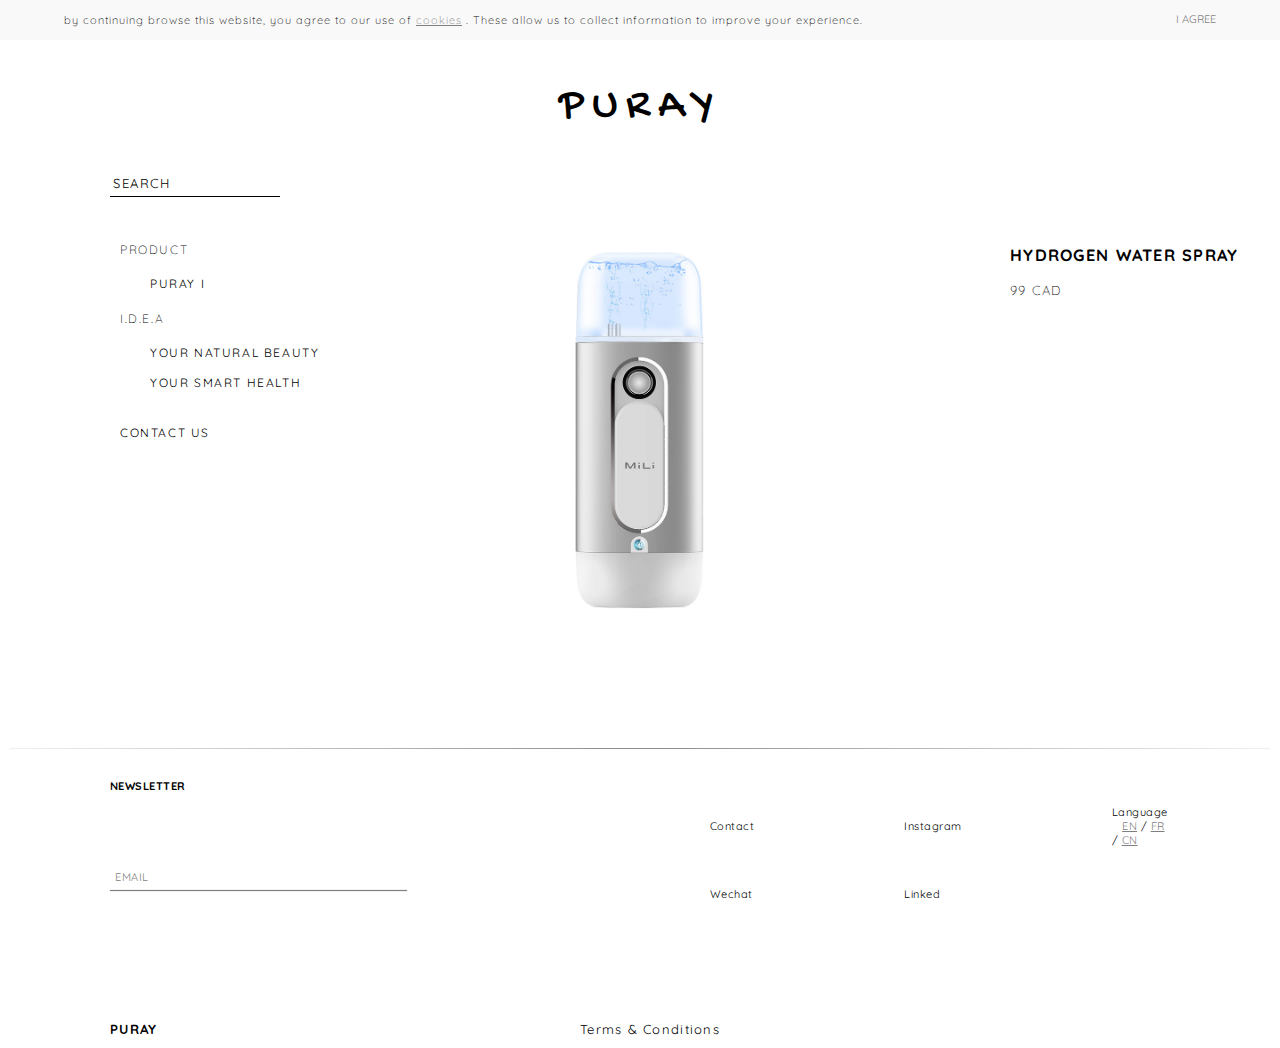
<file: index.html>
<!DOCTYPE html>
<html>
<head>
  <title>PURAY - Your Natural Beauty</title>
<meta name="viewport" content="width=device-width, initial-scale=1">
<link rel="stylesheet" href="static/css/main.css">
<link href="https://fonts.googleapis.com/css?family=Gochi+Hand" rel="stylesheet">
<link href="https://fonts.googleapis.com/css?family=Playfair+Display" rel="stylesheet">
<link href="https://fonts.googleapis.com/css?family=Quicksand" rel="stylesheet">
<link rel="icon" type="image/png" href="static/image/icon.PNG">
</head>
<body onload="loadCookieEnabled();">
  <div id="bigBanner" >
    <div class="cookieBanner"  id="cookieBanner">
    <h3>by continuing browse this website, you agree to our use of <a href="#" style="color:grey;   text-decoration: underline;">cookies</a> . These allow us to collect information to improve your experience.</h3>
    <a  id="cookieAgreement" href="#" onclick="cookieAgree();">I AGREE</a>
    </div>

    <div class="header" id="myHeader" style="z-index: -1;">
      <a href="index.html">PURAY</a>
    </div>
  </div>


<div class="content">
    <div class="leftMenu" id="leftMenu" style="z-index:1; margin-top:30px;">
  <input type="text" name="" value="" placeholder="SEARCH" id="search">
  <div class="productList menuTitle" >
    <h3>PRODUCT</h3>
  <a href="#" style="margin-left: 30px; ">PURAY I</a>
  </div>
  <div class="introduction menuTitle">
    <h3> I.D.E.A</h3>
    <a href="#">YOUR NATURAL BEAUTY</a>
    <a href="#">YOUR SMART HEALTH</a>
  </div>

  <div class="contactUs menuTitle">
  <a href="contact.html" style="margin-left:0px;">CONTACT US</a>
  </div>
    </div>


<div class="centerContent">
  <img src="static/image/PURAYI.JPG" alt="" id="productImg" >
</div>


<div class="rightContent">
<h3 id="productName"> HYDROGEN WATER SPRAY</h3>
<h3 id="price">99 CAD</h3>
</div>

<div class="bottomContent" style="margin-left: 100px;" id="bottomContent">
  <hr class="divisionLine">
  <div class="emailSubContent">
    <div class="leftBottom">
      <h4>NEWSLETTER</h4>
      <form class="" action="index.html" method="post" name="emailSubscription">
        <div class="emailSubscription" id="emailSubscription">
          <input type="text" name="" value="" id="emailSub" >
          <label id="emailLabel">EMAIL</label>
          <h5 id="notValidEmail">Please enter a valid email address.</h5>
          <div class="emailFormOther">
          <div class="checkbox">
        <input type="checkbox" id="checkbox_1">
        <label for="checkbox_1">I have read, understood and agree to the  <a href="#">Privacy Policy</a> and the  <br> <a href="#">Terms of Use</a></label>
            </div>
        <div class="submitForm">
               <input type="submit" name="" value="REGISTER" id="submitEmail" disabled>
               <label for="submitEmail" id="submitEmailLabel">REGISTER</label>
        </div>
          </div>
        </div>
      </form>
    </div>
    <div class="rightBottom">
      <table style="border-spacing: 50px 0; ">
        <tr>
          <td><a href="contact.html">Contact</a></td>
          <td><a href="#">Instagram</a></td>
          <td>Language &nbsp;&nbsp;
<div class="languageSelector">
  <a href="#">EN</a> / <a href="#">FR</a> / <a href="#">CN</a>
</div>
</td>
        </tr>
        <tr>
          <td><a href="wechat.html">Wechat</a></td>
          <td><a href="#">Linked</a></td>
        </tr>
      </table>
    </div>

  </div>

  <div class="footerContent">
    <h5 id="purayLogoFooter">PURAY</h5>
    <li style="text-align: center; list-style: none; margin-top:-42px; margin-left:-80px;">
  <a id="terms" href="#">Terms & Conditions</a>
</li>
  </div>

</div>
</div>
<script type="text/javascript" src="static/js/jquery.js"></script>
<script type="text/javascript" src="static/js/utility.js"></script>
<script type="text/javascript" src="static/js/cookieHandler.js"></script>
</body>
</html>
</file>
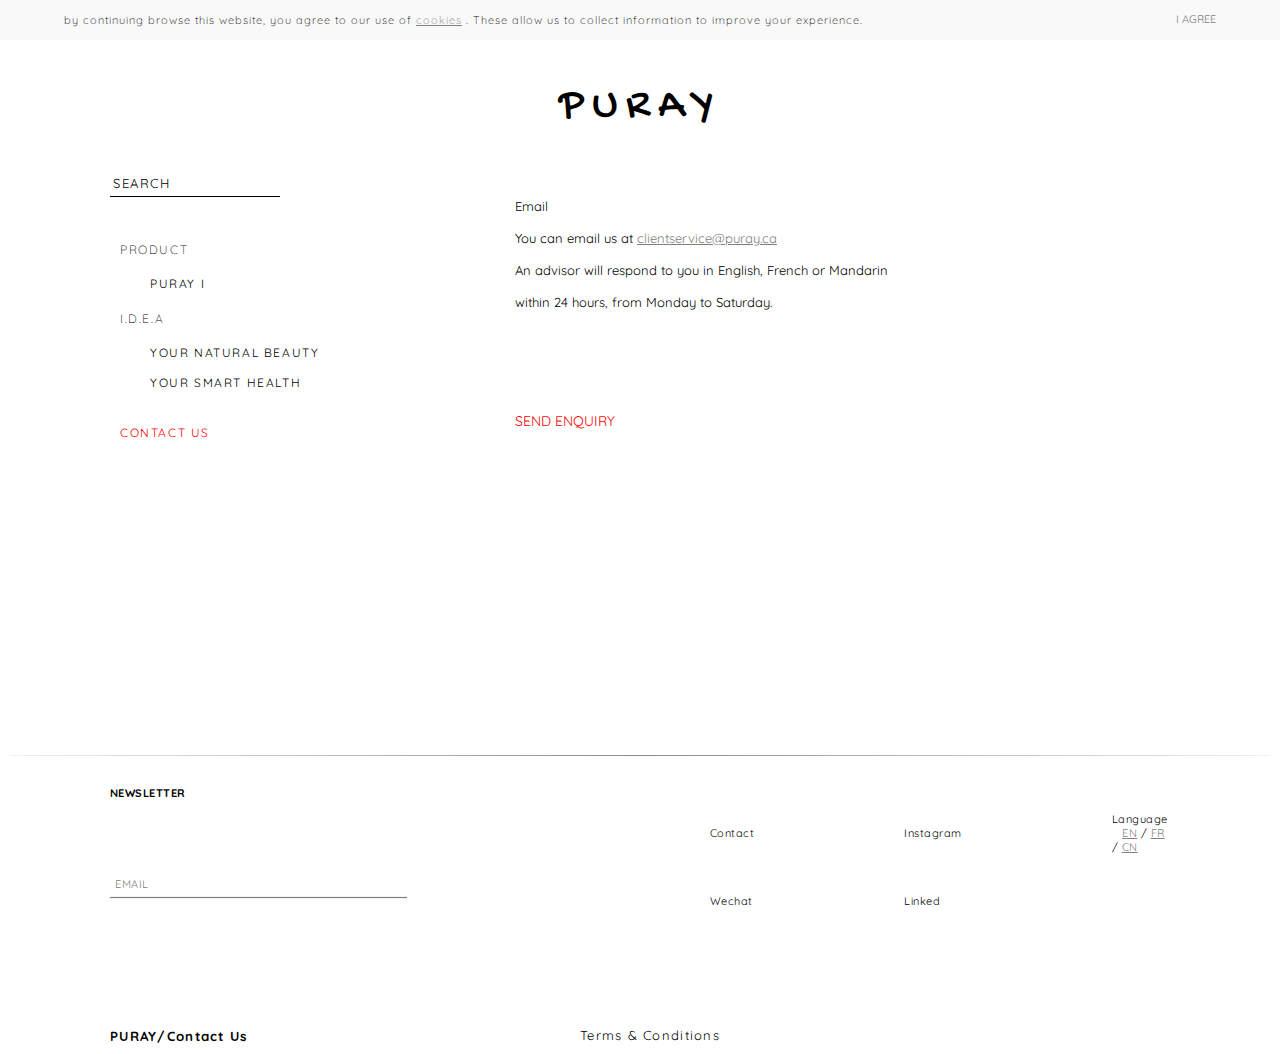
<file: contact.html>
<!DOCTYPE html>
<html lang="en" dir="ltr">
  <head>
    <meta charset="utf-8">
    <title>PURAY - Your Natural Beauty</title>
    <meta name="viewport" content="width=device-width, initial-scale=1">
    <link rel="stylesheet" href="static/css/main.css">
    <link href="https://fonts.googleapis.com/css?family=Gochi+Hand" rel="stylesheet">
    <link href="https://fonts.googleapis.com/css?family=Playfair+Display" rel="stylesheet">
    <link href="https://fonts.googleapis.com/css?family=Quicksand" rel="stylesheet">
    <link rel="icon" type="image/png" href="static/image/icon.PNG">
  </head>
  <body onload="loadCookieEnabled();">
    <div id="bigBanner" >
      <div class="cookieBanner"  id="cookieBanner">
      <h3>by continuing browse this website, you agree to our use of <a href="#" style="color:grey;   text-decoration: underline;">cookies</a> . These allow us to collect information to improve your experience.</h3>
      <a  id="cookieAgreement" href="#" onclick="cookieAgree();">I AGREE</a>
      </div>

      <div class="header" id="myHeader" style="z-index: -1;">
        <a href="index.html">PURAY</a>
      </div>
    </div>

    <div class="content">

      <div class="leftMenu" id="leftMenu" style="z-index:1; margin-top:30px;">
    <input type="text" name="" value="" placeholder="SEARCH" id="search">
    <div class="productList menuTitle" >
      <h3>PRODUCT</h3>
    <a href="#" style="margin-left: 30px; ">PURAY I</a>
    </div>
    <div class="introduction menuTitle">
      <h3> I.D.E.A</h3>
      <a href="#">YOUR NATURAL BEAUTY</a>
      <a href="#">YOUR SMART HEALTH</a>
    </div>

    <div class="contactUs menuTitle">
    <a href="contact.html" style="margin-left:0px; color:red;">CONTACT US</a>
    </div>
      </div>

      <div class="centerContent" style="position: relative; z-index:13;">
        <div class="centerContent1">
          <p id="contactExplanation"> Email <br> <br> You can email us at <a style="color:grey; text-decoration: underline;" href="mailto:clientservice@puray.ca" >clientservice@puray.ca</a> <br><br>
        An advisor will respond to you in English, French or Mandarin <br> <br> within 24 hours, from Monday to Saturday.</p>
          <div class="Enquiry" >
            <a id="sendEnquriy">SEND ENQUIRY</a>
          </div>
        </div>
        <div class="centerContent2">
          <form class="" action="index.html" method="post" id="enquiryForm">
            <div class="titleInput">
              <select name="" id="title" value=" ">
                <option label="" style="display: none" id="hiddenOption"> </option>
                <option value="Mr.">Mr.</option>
                <option value="Miss.">Miss.</option>
                <option value="Mrs.">Mrs.</option>
                <option value="Ms.">Ms.</option>
              </select>
              <label id="titleLabel" class="titleLabel">TITLE</label>
              <h3 id="titleReminder" class="reminder">This Field is Required.</h3>
            </div>
            <div class="firstNameInput">
              <input type="text" name="" value="" placeholder="" id="firstNameInputBox" class="fieldInput">
              <label id="firstNameLabel" class="firstNameLabel fieldLabel">FIRST NAME</label>
              <h3 id="firstNameReminder" class="reminder">This Field is Required.</h3>
            </div>
            <div class="lastNameInput">
              <input type="text" name="" value="" id="lastNameInputBox" class="fieldInput">
              <label id="lastNameLabel" class="lastNameLabel fieldLabel">LAST NAME</label>
              <h3 id="lastNameReminder" class="reminder">This Field is Required.</h3>
            </div>
            <div class="emailInput">
              <input type="text" name="" value="" id="emailInputBox" class="fieldInput">
              <label id="emailSubLabel" class="emailSubLabel fieldLabel">EMAIL</label>
              <h3 id="emailReminder" class="reminder">This Field is Required.</h3>
            </div>
            <div class="phoneInput">
              <input type="text" name="" value="" id="phoneInputBox" class="fieldInput">
              <label id="phoneLabel" class="phoneLabel fieldLabel">PHONE NUMBER (OPTIONAL)</label>
              <h3 id="phoneReminder" class="reminder">Invalid Phone Number.</h3>
            </div>
            <div class="commentInput">
              <textarea name="name" rows="2" cols="80" class="fieldInput" id="commentTextArea"></textarea>
              <label id="commentLabel" class="commentLabel fieldLabel">COMMENT</label>
              <h3 id="commentReminder" class="reminder">This Field is Required.</h3>
            </div>
            <div class="SubmitAndCancel">
              <input type="submit" name="" value="SUBMIT"  id="submitInquiry" disabled>
               <label for="submitInquiry" id="submitInquiryButton">SUBMIT</label>
               <a  style="margin-left:100px;" id="cancelInquiryButton">CANCEL</a>
            </div>

          </form>
        </div>

      </div>


      <div class="bottomContent" style="margin-left: 100px; margin-top: -70px;" id="bottomContent">
        <hr class="divisionLine">
        <div class="emailSubContent">
          <div class="leftBottom">
            <h4>NEWSLETTER</h4>
            <form class="" action="index.html" method="post" name="emailSubscription">
              <div class="emailSubscription" id="emailSubscription">
                <input type="text" name="" value="" id="emailSub" >
                <label id="emailLabel">EMAIL</label>
                <h5 id="notValidEmail">Please enter a valid email address.</h5>
                <div class="emailFormOther">
                <div class="checkbox">
              <input type="checkbox" id="checkbox_1">
              <label for="checkbox_1">I have read, understood and agree to the  <a href="#">Privacy Policy</a> and the  <br> <a href="#">Terms of Use</a></label>
                  </div>
              <div class="submitForm">
                     <input type="submit" name="" value="REGISTER" id="submitEmail" disabled>
                     <label for="submitEmail" id="submitEmailLabel">REGISTER</label>
              </div>
                </div>
              </div>
            </form>
          </div>
          <div class="rightBottom">
            <table style="border-spacing: 50px 0; ">
              <tr>
                <td><a href="contact.html">Contact</a></td>
                <td><a href="#">Instagram</a></td>
                <td>Language &nbsp;&nbsp;
      <div class="languageSelector">
        <a href="#">EN</a> / <a href="#">FR</a> / <a href="#">CN</a>
      </div>
      </td>
              </tr>
              <tr>
                <td><a href="wechat.html">Wechat</a></td>
                <td><a href="#">Linked</a></td>
              </tr>
            </table>
          </div>

        </div>

        <div class="footerContent">
          <h5 id="purayLogoFooter">PURAY/Contact Us</h5>
          <li style="text-align: center; list-style: none; margin-top:-42px; margin-left:-80px;">
        <a id="terms" href="#">Terms & Conditions</a>
      </li>
        </div>

    </div>


    <script type="text/javascript" src="static/js/jquery.js"></script>
    <script type="text/javascript" src="static/js/utility.js"></script>
    <script type="text/javascript" src="static/js/cookieHandler.js"></script>
    <script type="text/javascript" src="static/js/contactFormUtility.js"></script>
    <script type="text/javascript" src="static/js/textarea-autogrow.js"></script>
  </body>
</html>
</file>
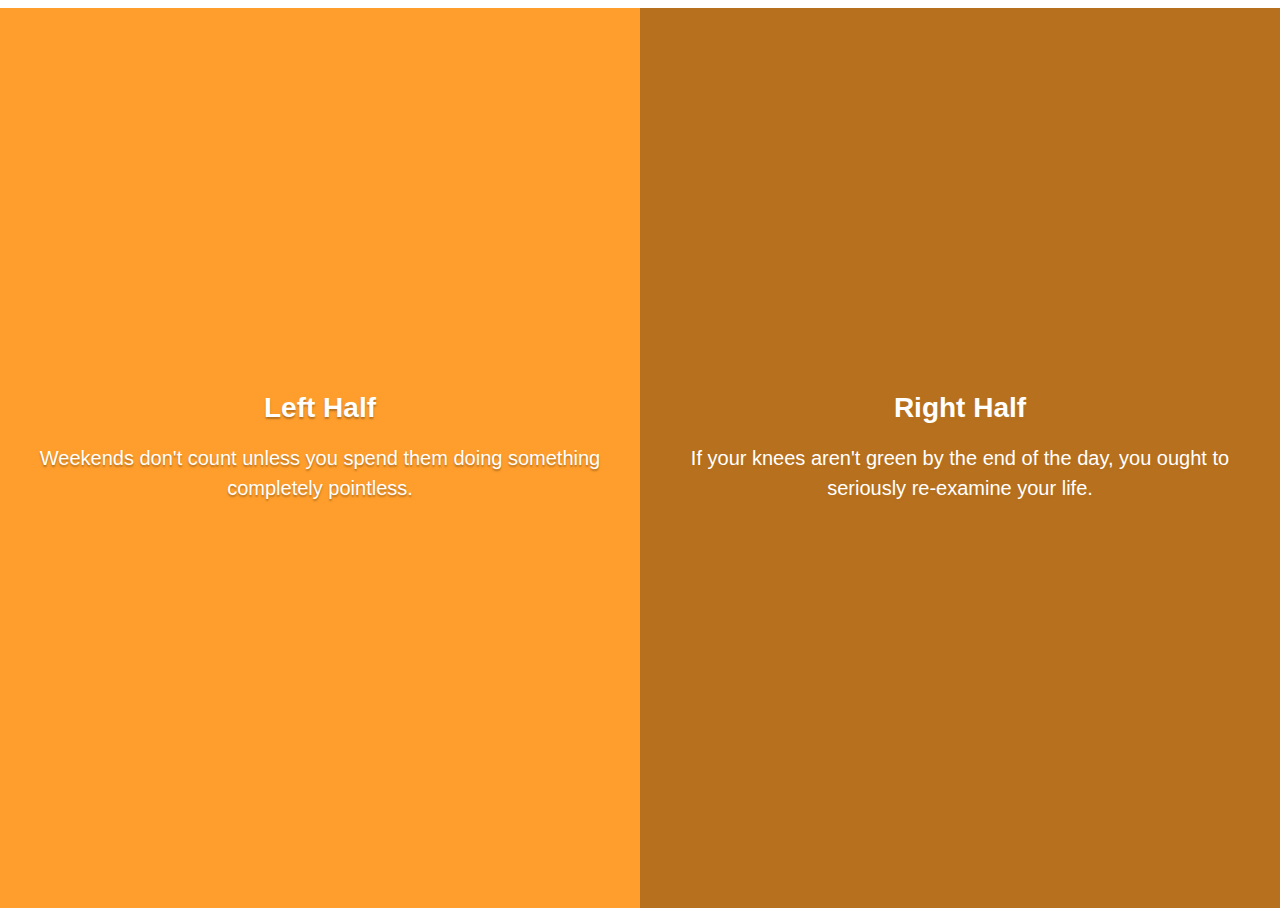
<file: test1.html>
<!DOCTYPE html>
<html lang="en" dir="ltr">
  <head>
    <meta charset="utf-8">
    <style media="screen">
    /* Pen-specific styles */
* {
box-sizing: border-box;
}
body {
font-size: 1.25rem;
font-family: sans-serif;
line-height: 150%;
text-shadow: 0 2px 2px #b6701e;
}

section {
color: #fff;
text-align: center;
}

div {
height: 100%;
}

article {
position: absolute;
top: 50%;
left: 50%;
transform: translate(-50%, -50%);
width: 100%;
padding: 20px;
}

h1 {
font-size: 1.75rem;
margin: 0 0 0.75rem 0;
}

/* Pattern styles */
.container {
display: table;
width: 100%;
}

.left-half {
background-color: #ff9e2c;
position: absolute;
left: 0px;
width: 50%;
}

.right-half {
background-color: #b6701e;
position: absolute;
right: 0px;
width: 50%;
}
    </style>
    <title></title>
  </head>
  <body>
    <section class="container">
      <div class="left-half">
        <article>
          <h1>Left Half</h1>
          <p>Weekends don't count unless you spend them doing something completely pointless.</p>
        </article>
      </div>
      <div class="right-half">
        <article>
          <h1>Right Half</h1>
          <p>If your knees aren't green by the end of the day, you ought to seriously re-examine your life.</p>
        </article>
      </div>
    </section>
  </body>
</html>
</file>
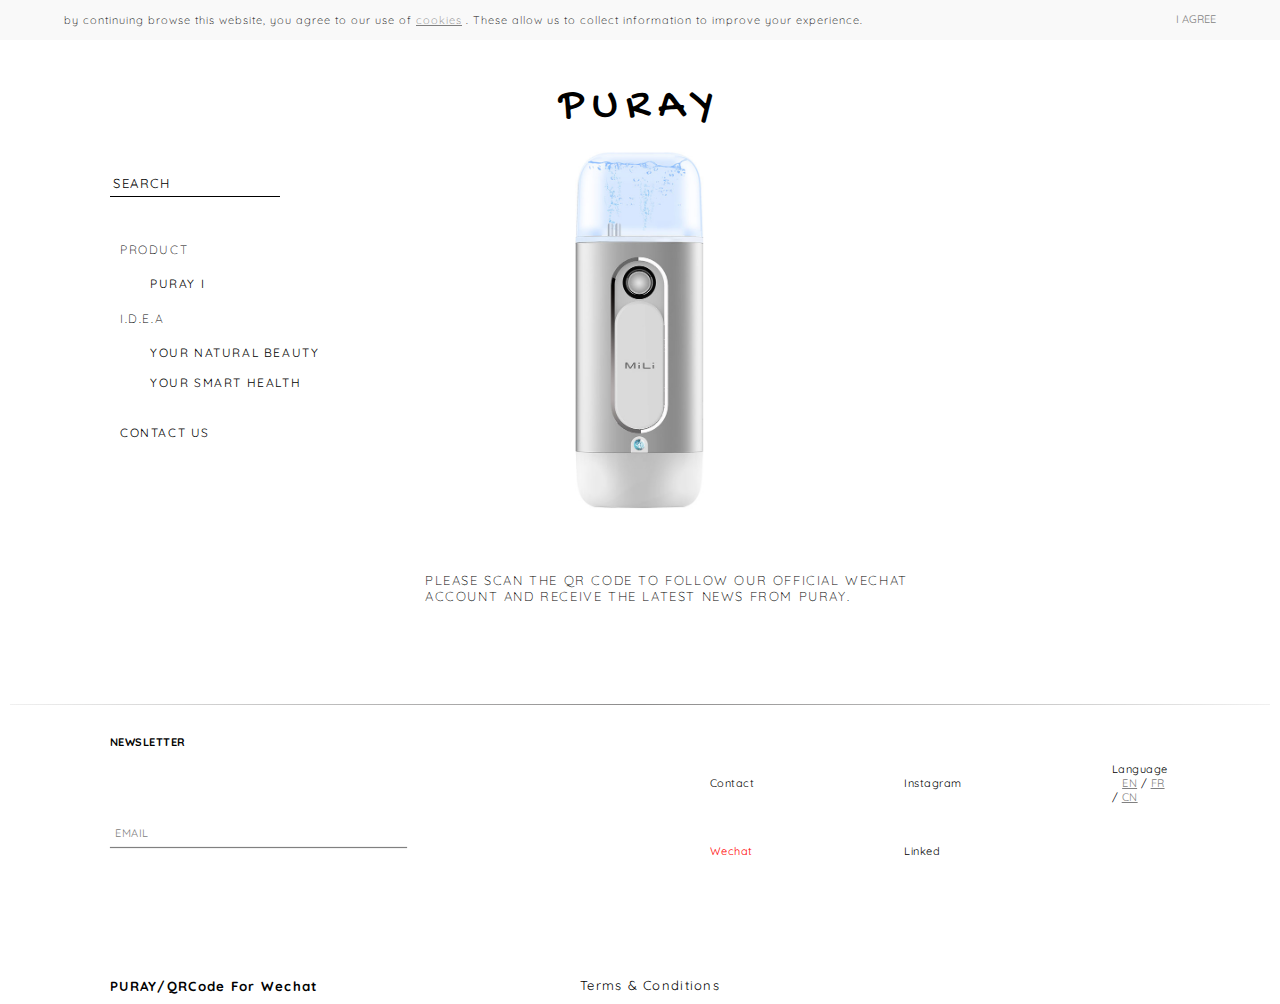
<file: wechat.html>
<!DOCTYPE html>
<html lang="en" dir="ltr">
  <head>
    <meta charset="utf-8">
    <title>PURAY - Your Natural Beauty</title>
    <meta name="viewport" content="width=device-width, initial-scale=1">
    <link rel="stylesheet" href="static/css/main.css">
    <link href="https://fonts.googleapis.com/css?family=Gochi+Hand" rel="stylesheet">
    <link href="https://fonts.googleapis.com/css?family=Playfair+Display" rel="stylesheet">
    <link href="https://fonts.googleapis.com/css?family=Quicksand" rel="stylesheet">
    <link rel="icon" type="image/png" href="static/image/icon.PNG">
  </head>
  <body onload="loadCookieEnabled();">
    <div id="bigBanner" >
      <div class="cookieBanner"  id="cookieBanner">
      <h3>by continuing browse this website, you agree to our use of <a href="#" style="color:grey;   text-decoration: underline;">cookies</a> . These allow us to collect information to improve your experience.</h3>
      <a  id="cookieAgreement" href="#" onclick="cookieAgree();">I AGREE</a>
      </div>

      <div class="header" id="myHeader" style="z-index: -1;">
        <a href="index.html">PURAY</a>
      </div>
    </div>

    <div class="content">
      <div class="leftMenu" id="leftMenu" style="z-index:1; margin-top:30px;">
    <input type="text" name="" value="" placeholder="SEARCH" id="search">
    <div class="productList menuTitle" >
      <h3>PRODUCT</h3>
    <a href="#" style="margin-left: 30px; ">PURAY I</a>
    </div>
    <div class="introduction menuTitle">
      <h3> I.D.E.A</h3>
      <a href="#">YOUR NATURAL BEAUTY</a>
      <a href="#">YOUR SMART HEALTH</a>
    </div>

    <div class="contactUs menuTitle">
    <a href="contact.html" style="margin-left:0px;">CONTACT US</a>
    </div>
      </div>

      <div class="centerContent" style="margin-top: -300px; ">
        <img src="static/image/PURAYI.JPG" alt="" id="productImg" >
        <h3 id="QRExplain">PLEASE SCAN THE QR CODE TO FOLLOW OUR OFFICIAL WECHAT <br> ACCOUNT AND RECEIVE THE LATEST NEWS FROM PURAY.</h3>
      </div>



      <div class="bottomContent" style="margin-left: 100px; margin-top: 150px;" id="bottomContent">
        <hr class="divisionLine">
        <div class="emailSubContent">
          <div class="leftBottom">
            <h4>NEWSLETTER</h4>
            <form class="" action="index.html" method="post" name="emailSubscription">
              <div class="emailSubscription" id="emailSubscription">
                <input type="text" name="" value="" id="emailSub" >
                <label id="emailLabel">EMAIL</label>
                <h5 id="notValidEmail">Please enter a valid email address.</h5>
                <div class="emailFormOther">
                <div class="checkbox">
              <input type="checkbox" id="checkbox_1">
              <label for="checkbox_1">I have read, understood and agree to the  <a href="#">Privacy Policy</a> and the  <br> <a href="#">Terms of Use</a></label>
                  </div>
              <div class="submitForm">
                     <input type="submit" name="" value="REGISTER" id="submitEmail" disabled>
                     <label for="submitEmail" id="submitEmailLabel">REGISTER</label>
              </div>
                </div>
              </div>
            </form>
          </div>
          <div class="rightBottom">
            <table style="border-spacing: 50px 0; ">
              <tr>
                <td><a href="contact.html">Contact</a></td>
                <td><a href="#">Instagram</a></td>
                <td>Language &nbsp;&nbsp;
      <div class="languageSelector">
        <a href="#">EN</a> / <a href="#">FR</a> / <a href="#">CN</a>
      </div>
      </td>
              </tr>
              <tr>
                <td><a href="wechat.html" style="color: red;">Wechat</a></td>
                <td><a href="#">Linked</a></td>
              </tr>
            </table>
          </div>

        </div>

        <div class="footerContent">
          <h5 id="purayLogoFooter">PURAY/QRCode For Wechat</h5>
          <li style="text-align: center; list-style: none; margin-top:-42px; margin-left:-80px;">
        <a id="terms" href="#">Terms & Conditions</a>
      </li>
        </div>

    </div>

    </div>
    <script type="text/javascript" src="static/js/jquery.js"></script>
    <script type="text/javascript" src="static/js/utility.js"></script>
    <script type="text/javascript" src="static/js/cookieHandler.js"></script>
  </body>
</html>
</file>
<file: static/css/main.css>
@font-face {
    font-family: purayFont;
    src: url("static/fonts/PURAY_FONT.woff") format('woff');
}

body {
  margin: 0;
  font-family: Arial;
  background: white;
  height: 1000px;
}

input{
background: rgba(0,0,0,0);
}

.cookieBanner{
background: rgba(249,249,249);
padding: 2px 5%;
visibility: hidden;
z-index: 3;
}

.cookieBanner h3{
  color: black;
  font-size: 11px;
  font-weight: 100;
  letter-spacing: 1px;
  font-family: "Quicksand", sans-serif;
}

.cookieBanner #cookieAgreement{
  color:rgba(131,131,131);
  font-size: 11px;
  float: right;
  text-decoration: none;
  font-family: "Quicksand", sans-serif;
  margin-top: -26px;
}


.header h3{
  color: red;
  font-size:13px;
  font-weight: 100;
  letter-spacing: 1px;
  font-family: "Quicksand", sans-serif;
text-align: center;
margin-top: -10px;

}

.header {
  padding: 20px  0px;
  background: rgba(27,27,27,0);
  text-align:center;
}

.header a{
font-family: "Gochi Hand", sans-serif;
color: black;
letter-spacing: 0.5rem;
margin-top: -15px;
margin-bottom: 0px;
font-size: 45px;
font-weight: lighter;
}

.utilityHeader a{
  font-size:13px;
  font-family: "Quicksand", sans-serif;
  color:black;
  letter-spacing: 0.05rem;
}

.content {
  padding: 10px;
}

.sticky {
  position: fixed;
  top: 0;
  width: 100%;
}

.sticky + .content {
  padding-top: 100px;
}

.stickyLeftMenu{
  position: -webkit-sticky;
  position: sticky;
  top: 0;
}


.bannerUp {
  transition-property: transform;
  transition-duration: 0.2s;
  transition-timing-function: linear;
}

.labelUp{
  transition-duration: 0.2s;
  transform:translateY(-35px);
  transition-timing-function: linear;
}

.labelDown{
  transition-duration: 0.2s;
  transform:translateY(0px);
  transition-timing-function: linear;
}

.enquirylabelUp{
  transition-duration: 0.2s;
  transform:translateY(-15px);
  transition-timing-function: linear;
}

.enquirylabelDown{
  transition-duration: 0.2s;
  transform:translateY(0px);
  transition-timing-function: linear;
}

#search{
  height:17px;
  border: 0;
  width: calc(16% - 2px);
  margin-left:1px;
  box-shadow: -10px 14px 0px -9px black;
  -webkit-transition: box-shadow 0.3s;
  transition: box-shadow 0.3s;
  font-size: 13px;
  text-transform: uppercase;
  letter-spacing: 0.1rem;
  font-family: "Quicksand", sans-serif;
  background: rgba(0,0,0,0);
}

#search:focus{
  outline: none;
  color: grey;
}


#searchPrimary{
  height:17px;
  border: 0;
  width: calc(16% - 2px);
  margin-left:1px;
  box-shadow: -10px 14px 0px -9px black;
  -webkit-transition: box-shadow 0.3s;
  transition: box-shadow 0.3s;
  font-size: 13px;
  text-transform: uppercase;
  letter-spacing: 0.1rem;
  font-family: "Quicksand", sans-serif;
  background: rgba(0,0,0,0);
}

#searchPrimary:focus{
  outline: none;
  color: black;
}


.bottomContent #emailSub{
  height:17px;
  border: 0;
  width: calc(27% - 2px);
  margin-left:1px;
  box-shadow: -10px 14px 0px -8.9px grey;
  -webkit-transition: box-shadow 0.3s;
  transition: box-shadow 0.3s;
  font-size: 11px;
  letter-spacing: 0.1rem;
  font-family: "Quicksand", sans-serif;
  margin-top: 60px;
  position: relative;
  z-index: 15;
}

.bottomContent #emailSub:focus {
  outline: none;
  box-shadow: -10px 14px 0px -8.9px black;
}


.bottomContent #emailLabel{
  font-size: 11px;
  color: grey;
  margin-left: calc(-27% - 2px);
  display: inline-block;
}

.emailSubscription h5{
  font-size: 10.5px;
  color: red;
  letter-spacing: 0.08rem;
  visibility: hidden;
}



::-webkit-input-placeholder { /* Chrome */
  color: black;
  transition: opacity 250ms ease-in-out;
}

:focus::-webkit-input-placeholder {
  opacity: 0.5;
}

a{
  text-decoration: none;
    color: black;
}

a:hover{
  opacity: 0.5;
}


.leftMenu{
  margin-left:100px;
  font-family: "Quicksand", sans-serif;
  letter-spacing: 0.1rem;
  font-size: 12px;
  z-index: 2;
}

.leftMenuAnimation{
  transition-duration: 0.3s;
  transition-timing-function: linear;
}

.productList{
  margin-left: 10px;
  margin-top: 50px;
}

.knowledgeTitle{
  margin-left: 10px;
  margin-top: 50px;
}

.knowledgeTitle a{
  display: block;
  line-height: 30px;
}


.introduction{
  margin-left: 10px;
  margin-top: 0px;
}

.brandInfo{
  margin-top: 50px;
  margin-left: 10px;
}

.menuTitle h3{
  font-weight: lighter;
  font-size: 12px;
}

.menuTitle a{
  margin-left: 30px;
  display: block;
  line-height: 30px;
}


.contactUs{
  margin-top: 20px;
  margin-left: 10px;
}



.centerContent{
margin-left: calc(50% - 65px);
margin-top: -200px;
font-family: "Quicksand", sans-serif;
}

.centerContent img{
  display: block;
}

.bottomContent{
margin-top: 450px;
margin-left: 100px;
letter-spacing: 0.03rem;
font-family:  "Quicksand", sans-serif;
position: relative;
z-index: 13;
}

.bottomContent h4{
  font-size: 11px;
  font-weight: bolder;
}

.centerContent #productImg{
  width: 130px;
}

.rightContent{
  font-size: 14px;
  letter-spacing: 0.08rem;
  margin-left: 1000px;
  font-family: "Quicksand", sans-serif;
  margin-top: -380px;
}

.rightContent #productName{
font-weight: bolder;
}

.rightContent #price{
font-weight: lighter;
font-size: 13px;
}


.rightBottom{
  margin-top: -250px;
  margin-left: 500px;
  font-size: 11px;
}

.rightBottom td{
padding:20px 50px 20px 50px;
}

.footerContent {
  margin-top: 100px;
  letter-spacing: 0.08rem;
}

.footerContent #terms{
  font-size: 13px;
}

/*checkbox **/
.checkbox{
  margin-left: -22px;
}

.checkbox input[type="checkbox"] {
    opacity: 0;
}

.checkbox label {
    position: relative;
    display: inline-block;
    font-size: 11px;
    /*16px width of fake checkbox + 6px distance between fake checkbox and text*/
    padding-left: 26px;
    padding-top: 4px;
}

.checkbox label::before,
.checkbox label::after {
    position: absolute;
    content: "";

    /*Needed for the line-height to take effect*/
    display: inline-block;
}

/*Outer box of the fake checkbox*/
.checkbox label::before{
    height: 16px;
    width: 16px;

    border: 1px solid;
    left: 0px;

    /*(24px line-height - 16px height of fake checkbox) / 2 - 1px for the border
     *to vertically center it.
     */
    top: 3px;
}

/*Checkmark of the fake checkbox*/
.checkbox label::after {
    height: 5px;
    width: 9px;
    border-left: 2px solid;
    border-bottom: 2px solid;

    transform: rotate(-45deg);

    left: 4px;
    top: 7px;
}

/*Hide the checkmark by default*/
.checkbox input[type="checkbox"] + label::after {
    content: none;
}

/*Unhide on the checked state*/
.checkbox input[type="checkbox"]:checked + label::after {
    content: "";
}

/*Adding focus styles on the outer-box of the fake checkbox*/
.checkbox input[type="checkbox"]:focus + label::before {
    outline: rgb(59, 153, 252) auto 5px;
}

.checkbox a{
  font-weight: bolder;
  color: grey;
}

.submitForm{
  margin-top: 26px;
}

.submitForm input{
    visibility: hidden;
    display: block;
}

.submitForm label{
   margin-left: 0px;
   color: grey;
}

.submitForm label:hover{
  opacity: 0.5;
}

.emailFormOther{
  visibility: hidden;
}

hr.divisionLine {
  margin-left: -100px;
  margin-bottom: 30px;
  border: 0;
  height: 1px;
  background-image: -webkit-linear-gradient(left, #f0f0f0, #8c8b8b, #f0f0f0);
  background-image: -moz-linear-gradient(left, #f0f0f0, #8c8b8b, #f0f0f0);
  background-image: -ms-linear-gradient(left, #f0f0f0, #8c8b8b, #f0f0f0);
  background-image: -o-linear-gradient(left, #f0f0f0, #8c8b8b, #f0f0f0);
}

.languageSelector{
  display: inline;
}

.languageSelector a{
  color: grey;
  text-decoration: underline;
}

.centerContent #contactExplanation{
  font-size: 13px;
  font-family: "Quicksand", sans-serif;
  margin-top: -250px;
  margin-left: -60px;
}

.Enquiry{
  margin-left: -60px;
  margin-top: 100px;
}
.Enquiry #sendEnquriy{
  color:red;
  font-size: 14px;
}


.centerContent #enquiryForm{
font-family: "Quicksand", sans-serif;
margin-left: -60px;
}

.centerContent #title{
  width: calc(14% - 2px);
  border: 0px;
  font-size: 13px;
  background-color: rgba(0,0,0,0);
  box-shadow: -10px 14px 0px -9px grey;
  color:grey;
  position: relative;
  z-index: 12;
}
.centerContent #title:focus{
  outline: none;
}

.centerContent1{
  visibility: visible;
  position: relative;
  z-index: 12;
}

.centerContent2{
  visibility: hidden;
transform: translateY(-200px);
position: relative;
z-index: 11;
}

.centerContent3{
  font-size: 13px;
  visibility: hidden;
  transform: translateY(-635px);
  margin-left: -60px;
  z-index: 10;
}

#title option{
  color: black;
  background-color: grey;
}

.titleLabel{
color:grey;
font-size: 13px;
margin-left: calc(-14% - 1px);
display: inline-block;
}

.form-item select {
  -webkit-appearance: none;
  border-radius: 0;
  -webkit-border-radius:0px;
}

#titleReminder{
  font-size: 11px;
  font-weight: lighter;
  color: red;
  visibility: hidden;
}

#firstNameReminder{
  font-size: 11px;
  font-weight: lighter;
  color: red;
  visibility: hidden;
}

.reminder{
  font-size: 11px;
  font-weight: lighter;
  color: red;
  visibility: hidden;
}

.passwordRequirement{
  font-size: 11px;
  font-weight: lighter;
  color: black;
}

.firstNameInput{
  font-size: 13px;
  font-weight: lighter;
  margin-left: 120px;
  margin-top: -70px;
}

#firstNameInputBox{
  height:17px;
  border: 0;
  width: calc(27% - 2px);
  margin-left:1px;
  box-shadow: -10px 14px 0px -8.9px grey;
  -webkit-transition: box-shadow 0.3s;
  transition: box-shadow 0.3s;
  font-size: 11px;
  letter-spacing: 0.1rem;
  font-family: "Quicksand", sans-serif;
  margin-top: 15px;
}
#firstNameInputBox:focus{
  outline: none;
}

#firstNameLabel{
  margin-left: calc(-27% - 2px);
}

.fieldInput{
  height:17px;
  border: 0;
  box-shadow: -10px 14px 0px -8.9px grey;
  -webkit-transition: box-shadow 0.3s;
  transition: box-shadow 0.3s;
  font-size: 11px;
  letter-spacing: 0.1rem;
  font-family: "Quicksand", sans-serif;
  position: relative;
  z-index: 12;
}

.fieldInput:focus{
  outline: none;
}

#lastNameInputBox{
font-size: 11px;
width: calc(41.5% - 2px);
margin-left: 1px;
}
#lastNameLabel{
  display: inline-block;
  margin-left: calc(-41.5% - 2px);
}

.fieldLabel{
  font-size: 13px;
  color: grey;
  display: inline-block;
}

.lastNameInput{
  margin-top: 30px;
}


.emailInput{
  margin-top: 30px;
}

#emailInputBox{
font-size: 11px;
width: calc(41.5% - 2px);
margin-left: 1px;
}
#emailSubLabel{
  display: inline-block;
  margin-left: calc(-41.5% - 2px);
}

.phoneInput{
  margin-top: 30px;
}

#phoneInputBox{
font-size: 11px;
width: calc(41.5% - 2px);
margin-left: 1px;
}
#phoneLabel{
  display: inline-block;
  margin-left: calc(-41.5% - 2px);
}

.commentInput{
  margin-top: 30px;
}


#commentLabel{
  display: inline-block;
  margin-left: calc(-60% - 2px);
}

.commentLabelUp{
  transition-duration: 0.2s;
  transform:translateY(-35px);
  transition-timing-function: linear;
}

#commentTextArea{
  resize: none;
	width: calc(60% - 2px);
	min-height: 22px;
	padding: 5px;
	overflow: hidden;
	box-sizing: border-box;
    box-shadow: -10px 14px 0px -10.5px grey;
    background: rgba(0,0,0,0);
}



.SubmitAndCancel input{
display: none;
}

#submitInquiryButton{
  color: grey;
}

#submitInquiryButton:hover{
  opacity: 0.5;
}


#cancelInquiryButton{
  color:grey;
}

#QRExplain{
  font-size: 13px;
  font-weight: lighter;
  transform: translateY(50px);
  margin-left: -150px;
  letter-spacing: 0.1rem;
}

#thankSubscription{
  font-size:13px;
  color:grey;
  font-family: "Quicksand", sans-serif;
  font-weight: lighter;
  transform: translateY(-180px);
  visibility: hidden;
}

.searchResult{
  margin-left: -450px;
  margin-top: 150px;
  border-spacing: 150px 100px;
}
.searchResult img{
  width:120px;
  height:auto;
}


.privacyPolicy{
margin-left:100px;
width:500px;

}
.privacyPolicy h2{
  font-size:11px;
  letter-spacing: 0.06rem;
}

.privacyPolicy p{
  font-size:11px;
  line-height: 1.82;
  letter-spacing: 0.06rem;
}

.privacyPolicy ul{
  font-size:11px;
  line-height: 1.82;
  letter-spacing: 0.06rem;
}



#userNameReminder{
  font-size: 11px;
  font-weight: lighter;
  color: red;
  visibility: hidden;
}

#userNameInputBox{
  height:17px;
  border: 0;
  width: calc(40% - 2px);
  margin-left:1px;
  box-shadow: -10px 14px 0px -8.9px grey;
  -webkit-transition: box-shadow 0.3s;
  transition: box-shadow 0.3s;
  font-size: 11px;
  letter-spacing: 0.1rem;
  font-family: "Quicksand", sans-serif;
  margin-top: 15px;
}

#userNameInputBox:focus{
  outline: none;
}


#userNameLabel{
  margin-left: calc(-40% - 2px);
}




#passwordReminder{
  font-size: 11px;
  font-weight: lighter;
  color: red;
  visibility: hidden;
}

#passwordInputBox{
  height:17px;
  border: 0;
  width: calc(40% - 2px);
  margin-left:1px;
  box-shadow: -10px 14px 0px -8.9px grey;
  -webkit-transition: box-shadow 0.3s;
  transition: box-shadow 0.3s;
  font-size: 11px;
  letter-spacing: 0.1rem;
  font-family: "Quicksand", sans-serif;
  margin-top: 15px;
}

#passwordInputBox:focus{
  outline: none;
}


.accountTitle{
  margin-left: 10px;
  margin-top: 50px;
}

.accountTitle a{
  display: block;
  line-height: 30px;
}


#passwordLabel{
  margin-left: calc(-40% - 2px);
}


.signin input{
display: none;
}

#signInButton{
  color: grey;
}

#signInButton:hover{
  opacity: 0.5;
}

#invalidCredential{
  font-size:14px;
  color:red;
  visibility: hidden;
}

#successModify{
  font-size:14px;
  color:red;
  visibility: hidden;
}



#firstNameReminderRegister{
  font-size: 11px;
  font-weight: lighter;
  color: red;
  visibility: hidden;
}

#firstNameInputBoxRegister{
  height:17px;
  border: 0;
  width: calc(40% - 2px);
  margin-left:1px;
  box-shadow: -10px 14px 0px -8.9px grey;
  -webkit-transition: box-shadow 0.3s;
  transition: box-shadow 0.3s;
  font-size: 11px;
  letter-spacing: 0.1rem;
  font-family: "Quicksand", sans-serif;
  margin-top: 15px;
}

#firstNameInputBoxRegister:focus{
  outline: none;
}


#firstNameLabelRegister{
  margin-left: calc(-40% - 2px);
}



#lastNameReminderRegister{
  font-size: 11px;
  font-weight: lighter;
  color: red;
  visibility: hidden;
}

#lastNameInputBoxRegister{
  height:17px;
  border: 0;
  width: calc(40% - 2px);
  margin-left:1px;
  box-shadow: -10px 14px 0px -8.9px grey;
  -webkit-transition: box-shadow 0.3s;
  transition: box-shadow 0.3s;
  font-size: 11px;
  letter-spacing: 0.1rem;
  font-family: "Quicksand", sans-serif;
  margin-top: 15px;
}

#lastNameInputBoxRegister:focus{
  outline: none;
}


#lastNameLabelRegister{
  margin-left: calc(-40% - 2px);
}



#emailReminderRegister{
  font-size: 11px;
  font-weight: lighter;
  color: red;
  visibility: hidden;
}

#emailInputBoxRegister{
  height:17px;
  border: 0;
  width: calc(40% - 2px);
  margin-left:1px;
  box-shadow: -10px 14px 0px -8.9px grey;
  -webkit-transition: box-shadow 0.3s;
  transition: box-shadow 0.3s;
  font-size: 11px;
  letter-spacing: 0.1rem;
  font-family: "Quicksand", sans-serif;
  margin-top: 15px;
}

#emailInputBoxRegister:focus{
  outline: none;
}


#emailLabelRegister{
  margin-left: calc(-40% - 2px);
}



#passwordReminderRegister{
  font-size: 11px;
  font-weight: lighter;
  color: red;
  visibility: hidden;
}

#passwordInputBoxRegister{
  height:17px;
  border: 0;
  width: calc(40% - 2px);
  margin-left:1px;
  box-shadow: -10px 14px 0px -8.9px grey;
  -webkit-transition: box-shadow 0.3s;
  transition: box-shadow 0.3s;
  font-size: 11px;
  letter-spacing: 0.1rem;
  font-family: "Quicksand", sans-serif;
  margin-top: 15px;
}

#passwordInputBoxRegister:focus{
  outline: none;
}


#passwordLabelRegister{
  margin-left: calc(-40% - 2px);
}


#passwordReminderRegisterConfirm{
  font-size: 11px;
  font-weight: lighter;
  color: red;
  visibility: hidden;
}

#passwordInputBoxRegisterConfirm{
  height:17px;
  border: 0;
  width: calc(40% - 2px);
  margin-left:1px;
  box-shadow: -10px 14px 0px -8.9px grey;
  -webkit-transition: box-shadow 0.3s;
  transition: box-shadow 0.3s;
  font-size: 11px;
  letter-spacing: 0.1rem;
  font-family: "Quicksand", sans-serif;
  margin-top: 15px;
}

#passwordInputBoxRegisterConfirm:focus{
  outline: none;
}


#passwordLabelRegisterConfirm{
  margin-left: calc(-40% - 2px);
}


.register input{
display: none;
}

#registerButton{
  color: grey;
}

#registerButton:hover{
  opacity: 0.5;
}

#duplicateAccount{
  font-size:14px;
  color:red;
  visibility: hidden;
}

#emailConfirm{
  visibility: hidden;
}
#emailConfirm h3{
  font-size: 14px;
}


.firstnameInputDetails{
  font-size: 13px;
  font-weight: lighter;
  margin-left: 120px;
  margin-top: -70px;
}

#firstNameInputBoxDetails{
  height:17px;
  border: 0;
  width: calc(27% - 2px);
  margin-left:1px;
  box-shadow: -10px 14px 0px -8.9px grey;
  -webkit-transition: box-shadow 0.3s;
  transition: box-shadow 0.3s;
  font-size: 11px;
  letter-spacing: 0.1rem;
  font-family: "Quicksand", sans-serif;
  margin-top: 15px;
}
#firstNameInputBoxDetails:focus{
  outline: none;
}

#firstNameLabelDetails{
  margin-left: calc(-27% - 2px);
}


#lastNameReminderDetails{
  font-size: 11px;
  font-weight: lighter;
  color: red;
  visibility: hidden;
}

#lastNameInputBoxDetails{
  height:17px;
  border: 0;
  width: calc(40% - 2px);
  margin-left:1px;
  box-shadow: -10px 14px 0px -8.9px grey;
  -webkit-transition: box-shadow 0.3s;
  transition: box-shadow 0.3s;
  font-size: 11px;
  letter-spacing: 0.1rem;
  font-family: "Quicksand", sans-serif;
  margin-top: 15px;
}

#lastNameInputBoxDetails:focus{
  outline: none;
}


#lastNameLabelDetails{
  margin-left: calc(-40% - 2px);
}



#emailReminderDetails{
  font-size: 11px;
  font-weight: lighter;
  color: red;
  visibility: hidden;
}

#emailInputBoxDetails{
  height:17px;
  border: 0;
  width: calc(40% - 2px);
  margin-left:1px;
  box-shadow: -10px 14px 0px -8.9px grey;
  -webkit-transition: box-shadow 0.3s;
  transition: box-shadow 0.3s;
  font-size: 11px;
  letter-spacing: 0.1rem;
  font-family: "Quicksand", sans-serif;
  margin-top: 15px;
}

#emailInputBoxDetails:focus{
  outline: none;
}


#emailLabelDetails{
  margin-left: calc(-40% - 2px);
}




#emailReminderDetails{
  font-size: 11px;
  font-weight: lighter;
  color: red;
  visibility: hidden;
}

#emailInputBoxDetails{
  height:17px;
  border: 0;
  width: calc(40% - 2px);
  margin-left:1px;
  box-shadow: -10px 14px 0px -8.9px grey;
  -webkit-transition: box-shadow 0.3s;
  transition: box-shadow 0.3s;
  font-size: 11px;
  letter-spacing: 0.1rem;
  font-family: "Quicksand", sans-serif;
  margin-top: 15px;
}

#emailInputBoxDetails:focus{
  outline: none;
}


#emailLabelDetails{
  margin-left: calc(-40% - 2px);
}




#phoneReminderDetails{
  font-size: 11px;
  font-weight: lighter;
  color: red;
  visibility: hidden;
}

#phoneInputBoxDetails{
  height:17px;
  border: 0;
  width: calc(40% - 2px);
  margin-left:1px;
  box-shadow: -10px 14px 0px -8.9px grey;
  -webkit-transition: box-shadow 0.3s;
  transition: box-shadow 0.3s;
  font-size: 11px;
  letter-spacing: 0.1rem;
  font-family: "Quicksand", sans-serif;
  margin-top: 15px;
}

#phoneInputBoxDetails:focus{
  outline: none;
}


#phoneLabelDetails{
  margin-left: calc(-40% - 2px);
}




#DOBReminderDetails{
  font-size: 11px;
  font-weight: lighter;
  color: red;
  visibility: hidden;
}

#DOBInputBoxDetails{
  height:17px;
  border: 0;
  width: calc(40% - 2px);
  margin-left:1px;
  box-shadow: -10px 14px 0px -8.9px grey;
  -webkit-transition: box-shadow 0.3s;
  transition: box-shadow 0.3s;
  font-size: 11px;
  letter-spacing: 0.1rem;
  font-family: "Quicksand", sans-serif;
  margin-top: 15px;
}

#DOBInputBoxDetails:focus{
  outline: none;
}


#DOBLabelDetails{
  margin-left: calc(-40% - 2px);
}


.save input{
display: none;
}

#saveButton{
  color: grey;
}

#saveButton:hover{
  opacity: 0.5;
}


#titleDetails{
  width: calc(14% - 2px);
  border: 0px;
  font-size: 13px;
  background-color: rgba(0,0,0,0);
  box-shadow: -10px 14px 0px -9px grey;
  color:grey;
  position: relative;
  z-index: 12;
}
#titleDetails:focus{
  outline: none;
}

#nationalityDetails{
  width: calc(40% - 2px);
  border: 0px;
  font-size: 13px;
  background-color: rgba(0,0,0,0);
  box-shadow: -10px 14px 0px -9px grey;
  color:grey;
  position: relative;
  z-index: 12;
}
#nationalityDetails:focus{
  outline: none;
}

.nationalityLabelDetails{
color:grey;
font-size: 13px;
margin-left: calc(-40% - 2px);
display: inline-block;
}

.resetPassword a{
  font-size:13px;
  color:grey;
  text-decoration: underline;
}



#currentPasswordReminder{
  font-size: 11px;
  font-weight: lighter;
  color: red;
  visibility: hidden;
}

#currentPassword{
  height:17px;
  border: 0;
  width: calc(40% - 2px);
  margin-left:1px;
  box-shadow: -10px 14px 0px -8.9px grey;
  -webkit-transition: box-shadow 0.3s;
  transition: box-shadow 0.3s;
  font-size: 11px;
  letter-spacing: 0.1rem;
  font-family: "Quicksand", sans-serif;
  margin-top: 15px;
}

#currentPassword:focus{
  outline: none;
}


#currentPasswordLabel{
  margin-left: calc(-40% - 2px);
}



#newPasswordReminder{
  font-size: 11px;
  font-weight: lighter;
  color: red;
  visibility: hidden;
}

#newPassword{
  height:17px;
  border: 0;
  width: calc(40% - 2px);
  margin-left:1px;
  box-shadow: -10px 14px 0px -8.9px grey;
  -webkit-transition: box-shadow 0.3s;
  transition: box-shadow 0.3s;
  font-size: 11px;
  letter-spacing: 0.1rem;
  font-family: "Quicksand", sans-serif;
  margin-top: 15px;
}

#newPassword:focus{
  outline: none;
}


#newPasswordLabel{
  margin-left: calc(-40% - 2px);
}



#newPasswordConfirmReminder{
  font-size: 11px;
  font-weight: lighter;
  color: red;
  visibility: hidden;
}

#newPasswordConfirm{
  height:17px;
  border: 0;
  width: calc(40% - 2px);
  margin-left:1px;
  box-shadow: -10px 14px 0px -8.9px grey;
  -webkit-transition: box-shadow 0.3s;
  transition: box-shadow 0.3s;
  font-size: 11px;
  letter-spacing: 0.1rem;
  font-family: "Quicksand", sans-serif;
  margin-top: 15px;
}

#newPasswordConfirm:focus{
  outline: none;
}


#newPasswordConfirmLabel{
  margin-left: calc(-40% - 2px);
}


.newPasswordSave input{
display: none;
}

#saveButtonPassword{
  color: grey;
}

#saveButtonPassword:hover{
  opacity: 0.5;
}

#newPasswordInterface{
  visibility: hidden;
  margin-top:-650px;
  margin-bottom:300px;
}


#hidePasswordInterface{
  color:grey;
  margin-left: calc(40% - 120px);
}
</file>
